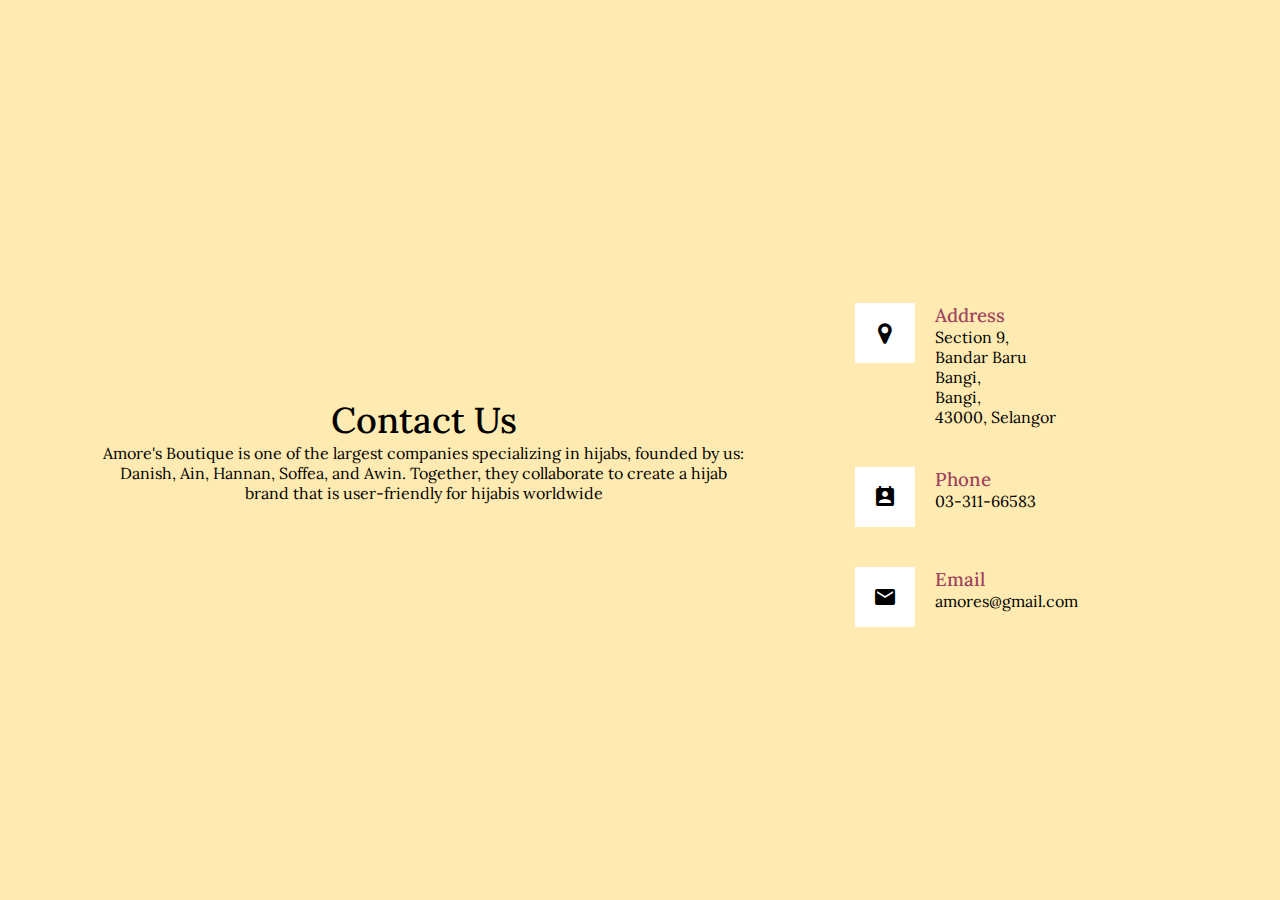
<file: contact.html>
<html>
<head>
    <meta name= "viewport" content="width=device-width, initial-scale=1.0">
    <link rel="shortcut icon" type="image/ico" href="images/logo.png">
    <title>Contact Us</title>
    <link rel="stylesheet" type="text/css" href="contactstyle.css">
</head>

    <body>
        <section class="contact">
            <div class="content">
                    <h2>Contact Us</h2>
                    <p>Amore's Boutique is one of the largest companies specializing in hijabs, founded by us: 
                        Danish, Ain, Hannan, Soffea, and Awin. Together, they collaborate to create a hijab brand that is user-friendly for hijabis worldwide</p>
            </div>
            <div class= "container">
                    <div class="contactInfo">
                        <div class="box">
                            <div class="icon"><meta name="viewport" content="width=device-width, initial-scale=1">
                                <link rel="stylesheet" href="https://cdnjs.cloudflare.com/ajax/libs/font-awesome/4.7.0/css/font-awesome.min.css">
                                <i class="fa fa-map-marker" style="font-size:24px"></i></div>
                            <div class="text">
                                <h3>Address</h3>
                                <p>Section 9,<br> Bandar Baru Bangi,<br> Bangi,<br> 43000, Selangor</p>
                            </div>
                        </div>
                        <div class="box">
                            <div class="icon"><meta name="viewport" content="width=device-width, initial-scale=1">
                                <link href="https://fonts.googleapis.com/icon?family=Material+Icons" rel="stylesheet">
                                <i class="material-icons" style="font-size:24px">perm_contact_calendar</i></div>
                            <div class="text">
                                <h3>Phone</h3>
                                <p>03-311-66583</p>
                        </div>
                    </div>
                    <div class="box">
                        <div class="icon"><meta name="viewport" content="width=device-width, initial-scale=1">
                            <link href="https://fonts.googleapis.com/icon?family=Material+Icons" rel="stylesheet">
                            <i class="material-icons" style="font-size:24px">email</i></div>
                        <div class="text">
                            <h3>Email</h3>
                            <p>amores@gmail.com</p>
                    </div>
                </div>
           </div>
        </div>
    </div>
    </body>            
</html>
</file>
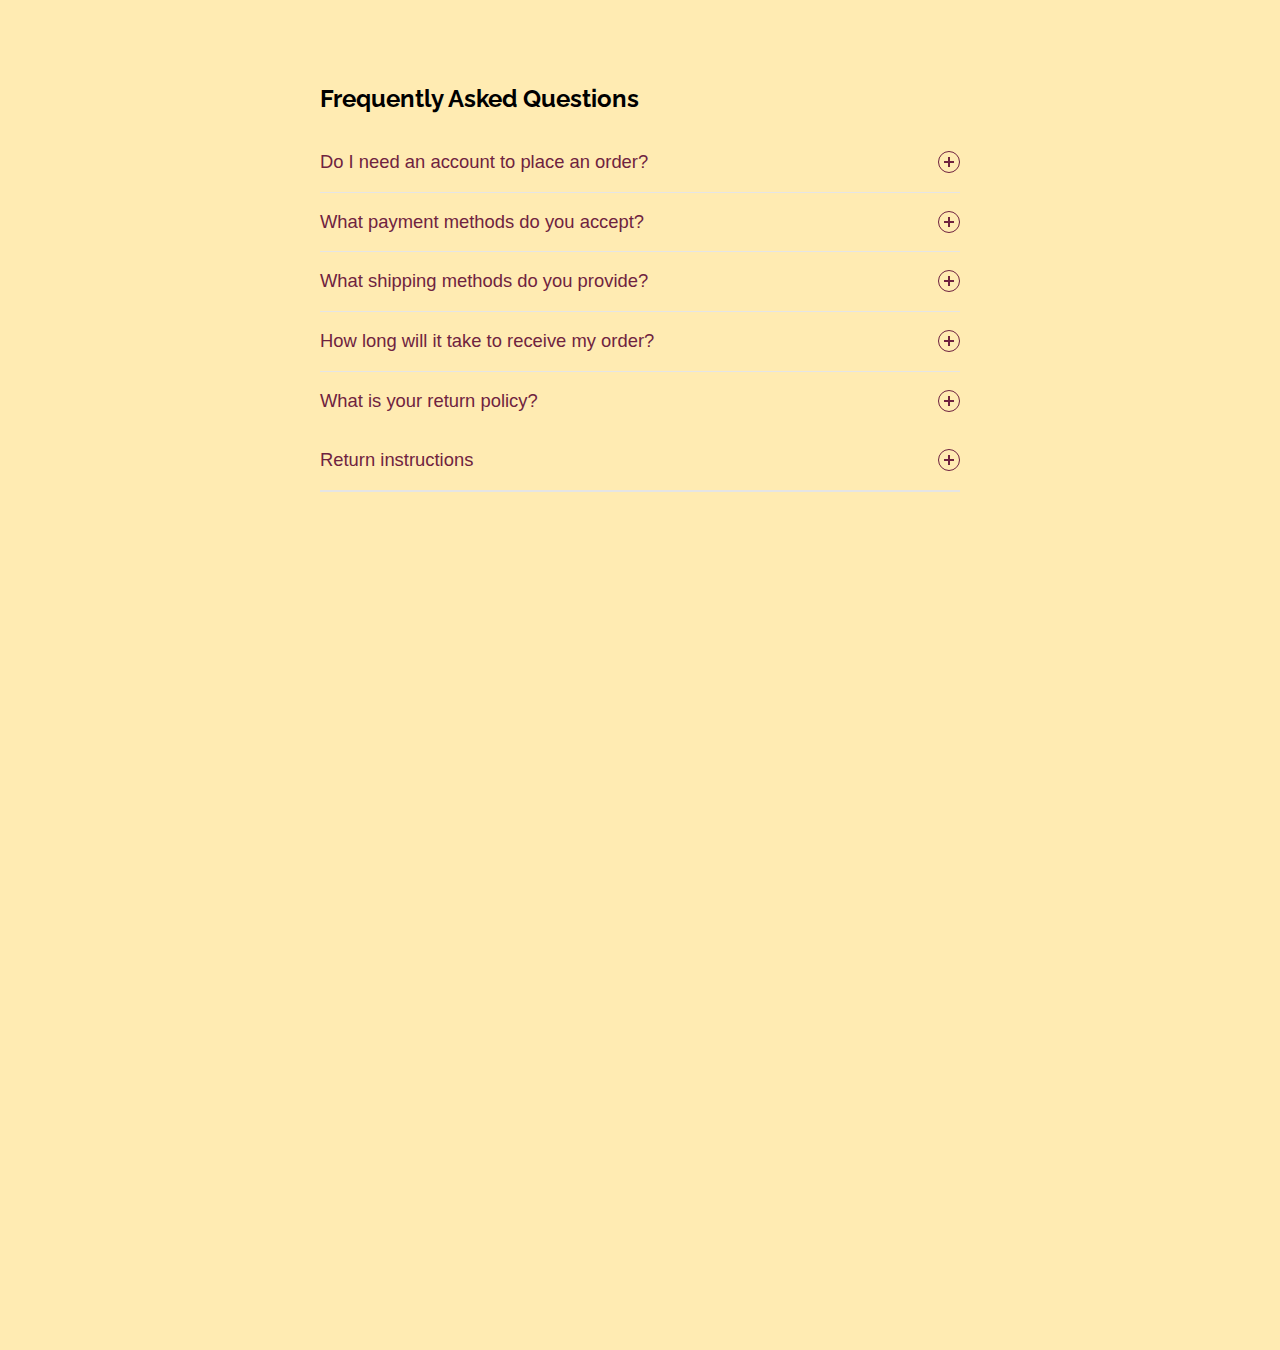
<file: faq.html>
<html>
<html lang="en">
  <head>
      <meta charset="UTF-8" />
      <meta http-equiv="X-UA-Compatible" content="IE=edge" />
      <meta name="viewport" content="width=device-width, initial-scale=1.0" />
      <link rel="shortcut icon" type="image/ico" href="images/logo.png">
      <title>Faq</title>
      <link rel="stylesheet" href="faqstyle.css" />
  </head>

  <body>
      <div class="container">
        <h2>Frequently Asked Questions</h2>
        <div class="accordion">
          <div class="accordion-item">
            <button id="accordion-button-1" aria-expanded="false">
              <span class="accordion-title">Do I need an account to place an order?</span>
              <span class="icon" aria-hidden="true"></span>
            </button>
            <div class="accordion-content">
              <p>
               No, you just need a valid address and phone number. However, 
               creating an account makes future purchases easier and comes with great benefits!
              </p>
            </div>
          </div>
          <div class="accordion-item">
            <button id="accordion-button-2" aria-expanded="false">
              <span class="accordion-title">What payment methods do you accept?</span>
              <span class="icon" aria-hidden="true"></span>
            </button>
            <div class="accordion-content">
              <p>
                We accept all Malaysian online banks like Maybank, CIMB, 
                RHB, Hong Leong, Bank Islam, and many more.
              </p>
            </div>
          </div>
          <div class="accordion-item">
            <button id="accordion-button-3" aria-expanded="false">
              <span class="accordion-title">What shipping methods do you provide?</span>
              <span class="icon" aria-hidden="true"></span>
            </button>
            <div class="accordion-content">
              <p>
                We ship with PosLaju or J&T Express. Shipping rates are provided at checkout.
              </p>
            </div>
          </div>
          <div class="accordion-item">
            <button id="accordion-button-4" aria-expanded="false">
              <span class="accordion-title">How long will it take to receive my order?</span>
              <span class="icon" aria-hidden="true"></span>
            </button>
            <div class="accordion-content">
              <p>
                Delivery takes 1-5 days, depending on your location. During peak seasons, it might take a bit longer.              </p>
            </div>
          </div>
          <div class="accordion-item">
            <button id="accordion-button-5" aria-expanded="false">
              <span class="accordion-title">What is your return policy?</span>
              <span class="icon" aria-hidden="true"></span>
            </button>
            <div class="accordion-content">
              <p>               
                <ol>
                  <li>Email or WhatsApp our HQ before returning a product.</li>
                  <li>Full refund if out of stock.</li>
                  <li>We cover return shipping costs for incorrect or defective items.</li>
                  <li>Items that are damaged, washed, altered, or worn are not returnable.</li>
                </ol>
              </p>
              </div>
              <div class="accordion-item">
                <button id="accordion-button-5" aria-expanded="false">
                  <span class="accordion-title">Return instructions</span>
                  <span class="icon" aria-hidden="true"></span>
                </button>
                <div class="accordion-content">
              <p>
                <ul>
                    <li>Email: nursyazwinaa21@gmail.com</li>
                      <li>WhatApps: 01160867476</li>
</ul>
            </p>
              </p>
            </div>
          </div>
        </div>
      </div>
      <script src="faqscript.js"></script>
  </body>
</html>
</file>
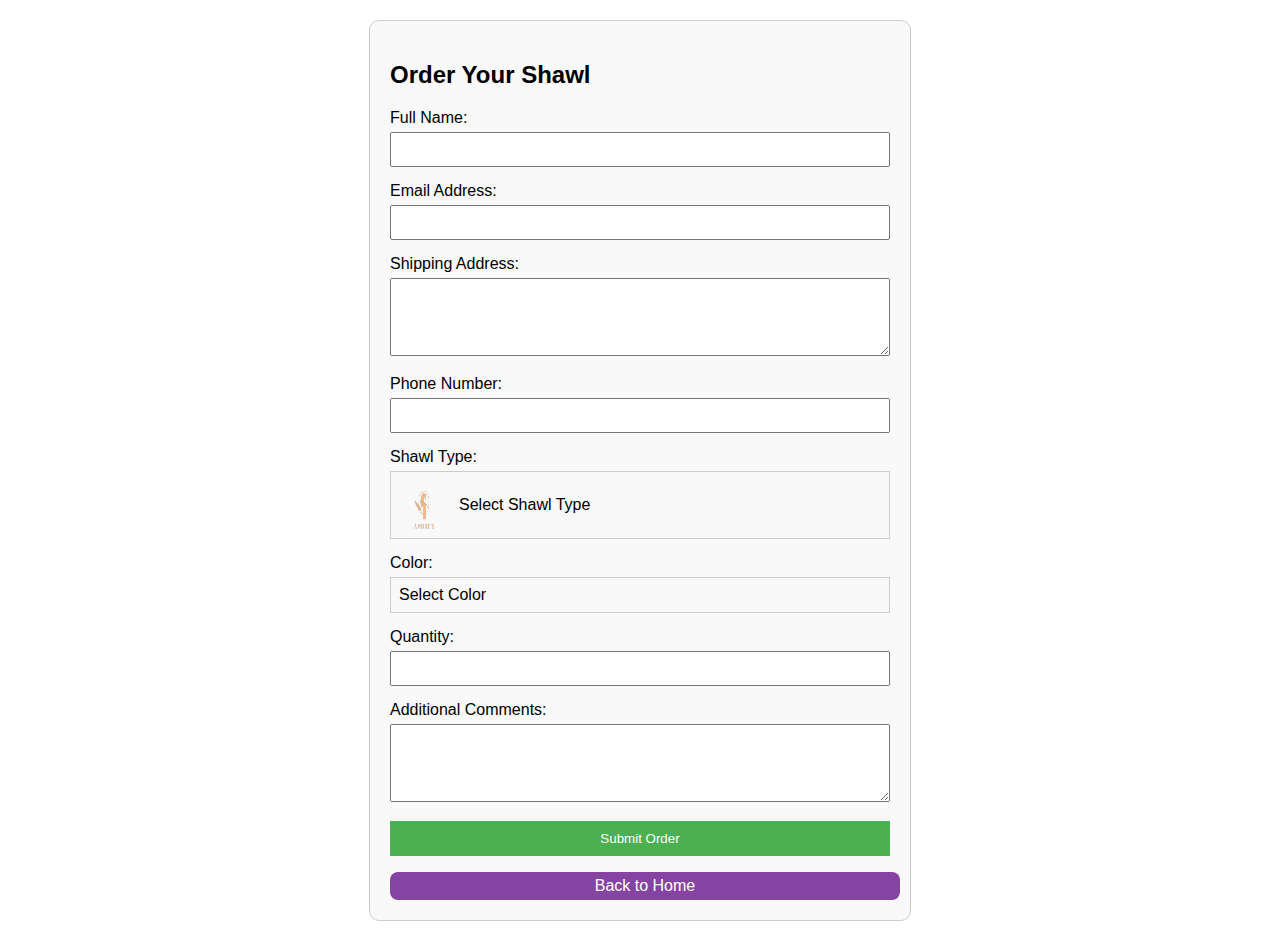
<file: form.html>
<!DOCTYPE html>
<html lang="en">

<head>
    <meta charset="UTF-8">
    <meta name="viewport" content="width=device-width, initial-scale=1.0">
    <title>Shawl Order Form</title>
    <style>
        body {
            font-family: Arial, sans-serif;
            margin: 20px;
        }

        .form-container {
            max-width: 500px;
            margin: auto;
            padding: 20px;
            border: 1px solid #ccc;
            border-radius: 10px;
            background-color: #f9f9f9;
        }

        .form-group {
            margin-bottom: 15px;
        }

        label {
            display: block;
            margin-bottom: 5px;
        }

        input,
        select,
        textarea {
            width: 100%;
            padding: 8px;
            box-sizing: border-box;
        }

        input[type="submit"] {
            background-color: #4CAF50;
            color: white;
            border: none;
            cursor: pointer;
            padding: 10px 20px;
        }

        input[type="submit"]:hover {
            background-color: #45a049;
        }

        .btn {
            margin-top: 1rem;
            display: inline-block;
            color: #fff;
            background: var(--black);
            border-radius: .5rem;
            border: none;
            cursor: pointer;
            padding: 5px;
            text-align: center;
            width: 100%;
        }

        .btn:hover {
            background: var(--green);
            letter-spacing: .1rem;
        }

        .dropdown {
            position: relative;
            display: inline-block;
            width: 100%;
        }

        .dropdown-content {
            display: none;
            position: absolute;
            background-color: #f9f9f9;
            min-width: 160px;
            box-shadow: 0px 8px 16px 0px rgba(0, 0, 0, 0.2);
            z-index: 1;
            width: 100%;
        }

        .dropdown-content img {
            width: 50px;
            height: 50px;
            margin-right: 10px;
        }

        .dropdown-content div {
            padding: 12px 16px;
            display: flex;
            align-items: center;
            cursor: pointer;
        }

        .dropdown-content div:hover {
            background-color: #ddd;
        }

        .dropdown:hover .dropdown-content {
            display: block;
        }

        .selected-option {
            display: flex;
            align-items: center;
            padding: 8px;
            border: 1px solid #ccc;
        }

        .selected-option img {
            width: 50px;
            height: 50px;
            margin-right: 10px;
        }
        :root{
            --green: #E59BE9;
            --black: #8644A2;
            --light-color:#D862BC;
            --box-shadow:0 .5rem 1.5rem rgba(0,0,0,.1);
        }
        a {
  color: blue;
  text-decoration: none; /* no underline */
}
    </style>
</head>

<body>

    <div class="form-container">
        <h2>Order Your Shawl</h2>
        <form action="/submit_order" method="post">
            <div class="form-group">
                <label for="name">Full Name:</label>
                <input type="text" id="name" name="name" required>
            </div>
            <div class="form-group">
                <label for="email">Email Address:</label>
                <input type="email" id="email" name="email" required>
            </div>
            <div class="form-group">
                <label for="address">Shipping Address:</label>
                <textarea id="address" name="address" rows="4" required></textarea>
            </div>
            <div class="form-group">
                <label for="phone">Phone Number:</label>
                <input type="tel" id="phone" name="phone" required>
            </div>
            <div class="form-group">
                <label for="shawl_type">Shawl Type:</label>
                <div class="dropdown">
                    <div id="selected-shawl-type" class="selected-option">
                        <img src="images/logo.png" alt="" id="shawl-type-img">
                        <span>Select Shawl Type</span>
                    </div>
                    <div class="dropdown-content" id="shawl-dropdown">
                        <div data-value="Satin Shawl" onclick="selectShawlType('satin shawl', 'images/Shawl 5.jpg')">
                            <img src="images/Shawl 5.jpg" alt="Satin Shawl">
                            Satin Shawl
                        </div>
                        <div data-value="Silk Shawl" onclick="selectShawlType('silk shawl', 'images/Shawl 4.jpg')">
                            <img src="images/Shawl 4.jpg" alt="Silk Shawl">
                            Silk Shawl
                        </div>
                        <div data-value="bawal cotton" onclick="selectShawlType('bawal cotton', 'images/Bawal Printed 2.jpg')">
                            <img src="images/Bawal Printed 2.jpg" alt="Bawal Cotton">
                            Bawal Cotton
                        </div>
                        <div data-value="Bawal Shawl" onclick="selectShawlType('bawal shawl', 'images/Bawal Kosong 2.jpg')">
                            <img src="images/Bawal Kosong 2.jpg" alt="Bawal Shawl">
                            Bawal Shawl
                        </div>
                    </div>
                </div>
                <input type="hidden" id="shawl_type" name="shawl_type" required>
            </div>
            <div class="form-group">
                <label for="color">Color:</label>
                <div class="dropdown">
                    <div id="selected-color" class="selected-option">
                        <span>Select Color</span>
                    </div>
                    <div class="dropdown-content" id="color-dropdown">
                        <div data-value="burgandy" onclick="selectColor('burgandy')">
                            Burgandy
                        </div>
                        <div data-value="black" onclick="selectColor('black')">
                            Black
                        </div>
                        <div data-value="olive" onclick="selectColor('olive')">
                            Olive
                        </div>
                        <div data-value="rosegold" onclick="selectColor('rosegold')">
                            Rosegold
                        </div>
                    </div>
                </div>
                <input type="hidden" id="color" name="color" required>
            </div>
            <div class="form-group">
                <label for="quantity">Quantity:</label>
                <input type="number" id="quantity" name="quantity" min="1" required>
            </div>
            <div class="form-group">
                <label for="comments">Additional Comments:</label>
                <textarea id="comments" name="comments" rows="4"></textarea>
            </div>
            <input type="submit" value="Submit Order">
            <a href="index.html" class="btn">Back to Home</a>
        </form>
    </div>

    <script>
        function selectShawlType(type, imgSrc) {
            document.getElementById('shawl_type').value = type;
            document.getElementById('shawl-type-img').src = imgSrc;
            document.getElementById('selected-shawl-type').querySelector('span').innerText = type.charAt(0).toUpperCase() + type.slice(1);
        }

        function selectColor(color) {
            document.getElementById('color').value = color;
            document.getElementById('selected-color').querySelector('span').innerText = color.charAt(0).toUpperCase() + color.slice(1);
        }
    </script>

</body>

</html>
</file>
<file: contactstyle.css>
@import url('https://fonts.googleapis.com/css2?family=Lora:wght@500&family=Raleway:wght@400;600&display=swap');
*
{
    margin: 0;
    padding: 0;
    box-sizing: border-box;
    font-family: 'Lora', serif;
}
.contact
{
    position: relative;
    min-height: 100vh;
    padding: 50px 100px;
    display: flex;
    justify-content: center;
    align-items: center;
    /*flex-direction: column;*/
    background-color: #FFEBB2;
}
.contact .content
{
    max-width: 800px;
    text-align: center;
}
.contact .content h2
{
    font-size: 36px;
    font-weight: 500;
    color: black;
}
.contact .content p
{
    font-weight: 300;
    color: black;
}
.container
{
    width: 100%;
    display: flex;
    justify-content: center;
    align-items: center;
    margin-top: 30px;
}
.container .contactInfo
{
    width: 50%;
    display: flex;
    flex-direction: column;
}
.container .contactInfo .box
{
    position: relative;
    padding: 20px 0;
    display: flex;
}
.container .contactInfo .box .icon
{
    min-width: 60px;
    height: 60px;
    background: #fff;
    display: flex;
    justify-content: center;
    align-items: center;
    border-radius: 50% px;
    font-size: 22px;
}
.container .contactInfo .box .text
{
    display: flex;
    margin-left: 20px;
    font-size: 16px;
    color: black;
    flex-direction: column;
    font-weight: 300;
}
.container .contactInfo .box .text h3
{
    font-weight: 500;
    color: #a0445d
}
</file>
<file: faqstyle.css>
@import url('https://fonts.googleapis.com/css2?family=Lora:wght@500&family=Raleway:wght@400;600&display=swap');

* {
  box-sizing: border-box;
}
*::before,
*::after {
  box-sizing: border-box;
}

body {
  margin: 0;
  padding: 0;
  font-family: 'Raleway', sans-serif;
  background: #FFEBB2;
  color: #000000;
  display: flex;
  min-height: 150vh;
}

.container {
  margin: 0 auto;
  padding: 4rem;
  width: 48rem;
}

.accordion .accordion-item {
  border-bottom: 1px solid #e5e5e5;
}

.accordion .accordion-item button[aria-expanded='true'] {
  border-bottom: 1px solid #6f233f;
}

.accordion button {
  position: relative;
  display: block;
  text-align: left;
  width: 100%;
  padding: 1em 0;
  color: #6f233f;
  font-size: 1.15rem;
  font-weight: 400;
  border: none;
  background: none;
  outline: none;
}

.accordion button:hover,
.accordion button:focus {
  cursor: pointer;
  color: #cb5c64;
  ;
}

.accordion button:hover::after,
.accordion button:focus::after {
  cursor: pointer;
  color: #6f233f;
  border: 1px solid #6f233f;
}

.accordion button .accordion-title {
  padding: 1em 1.5em 1em 0;
}

.accordion button .icon {
  display: inline-block;
  position: absolute;
  top: 18px;
  right: 0;
  width: 22px;
  height: 22px;
  border: 1px solid;
  border-radius: 22px;
}

.accordion button .icon::before {
  display: block;
  position: absolute;
  content: '';
  top: 9px;
  left: 5px;
  width: 10px;
  height: 2px;
  background: currentColor;
}
.accordion button .icon::after {
  display: block;
  position: absolute;
  content: '';
  top: 5px;
  left: 9px;
  width: 2px;
  height: 10px;
  background: currentColor;
}

.accordion button[aria-expanded='true'] {
  color: #6f233f;
}
.accordion button[aria-expanded='true'] .icon::after {
  width: 0;
}
.accordion button[aria-expanded='true'] + .accordion-content {
  opacity: 1;
  max-height: 9em;
  transition: all 200ms linear;
  will-change: opacity, max-height;
}
.accordion .accordion-content {
  opacity: 0;
  max-height: 0;
  overflow: hidden;
  transition: opacity 200ms linear, max-height 200ms linear;
  will-change: opacity, max-height;
}
.accordion .accordion-content p {
  font-size: 1rem;
  font-weight: 300;
  margin: 2em 0;
}
</file>
